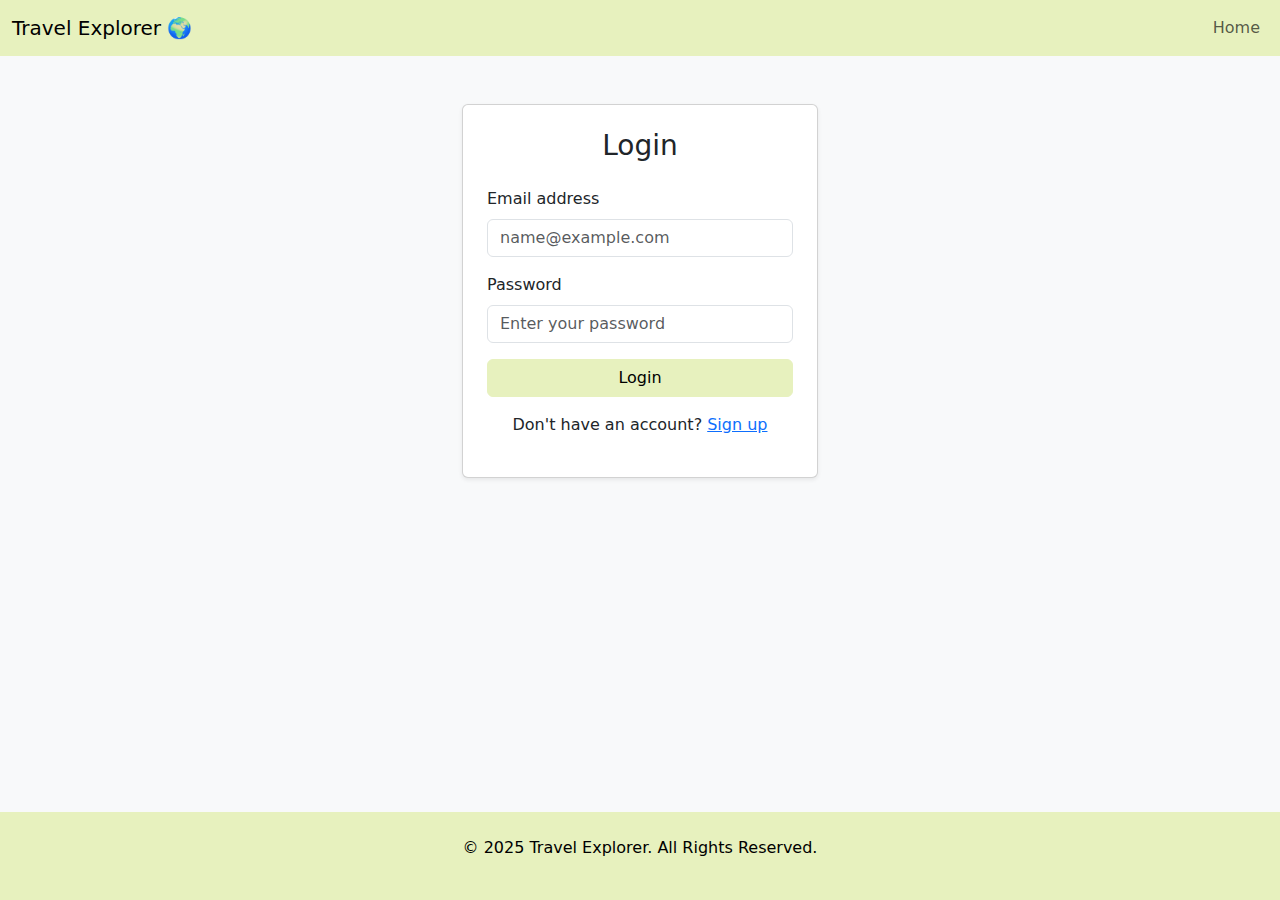
<file: login.html>
<!DOCTYPE html>
<html lang="en">

<head>
    <meta charset="UTF-8">
    <meta name="viewport" content="width=device-width, initial-scale=1.0">
    <title>Login - Travel Explorer</title>
    <link href="https://cdn.jsdelivr.net/npm/bootstrap@5.3.3/dist/css/bootstrap.min.css" rel="stylesheet">
    <link rel="stylesheet" href="style.css">
    <link rel="stylesheet" href="https://cdnjs.cloudflare.com/ajax/libs/font-awesome/6.0.0-beta3/css/all.min.css">
</head>

<body class="bg-light">

    <nav class="navbar navbar-expand-lg navbar-light custom-navbar">
        <div class="container-fluid">
            <a class="navbar-brand" href="index.html">Travel Explorer 🌍</a>
            <button class="navbar-toggler" type="button" data-bs-toggle="collapse" data-bs-target="#navbarNav"
                aria-controls="navbarNav" aria-expanded="false" aria-label="Toggle navigation">
                <span class="navbar-toggler-icon"></span>
            </button>
            <div class="collapse navbar-collapse" id="navbarNav">
                <ul class="navbar-nav ms-auto">
                    <li class="nav-item">
                        <a class="nav-link" href="index.html">Home</a>
                    </li>
                </ul>
            </div>
        </div>
    </nav>

    <div class="container py-5">
        <div class="row justify-content-center">
            <div class="col-md-6 col-lg-4">
                <div class="card shadow-sm">
                    <div class="card-body p-4">
                        <h3 class="text-center mb-4">Login</h3>
                        <form>
                            <div class="mb-3">
                                <label for="email" class="form-label">Email address</label>
                                <input type="email" class="form-control" id="email" placeholder="name@example.com"
                                    required>
                            </div>
                            <div class="mb-3">
                                <label for="password" class="form-label">Password</label>
                                <input type="password" class="form-control" id="password"
                                    placeholder="Enter your password" required>
                            </div>
                            <div class="d-grid gap-2">
                                <button type="submit" class="btn btn-custom-nav">Login</button>
                            </div>
                        </form>
                        <div class="text-center mt-3">
                            <p>Don't have an account? <a href="signup.html">Sign up</a></p>
                        </div>
                    </div>
                </div>
            </div>
        </div>
    </div>

    <footer class="bg-custom-nav text-dark py-4 mt-auto fixed-bottom">
        <div class="container text-center">
            <p>&copy; 2025 Travel Explorer. All Rights Reserved.</p>
        </div>
    </footer>

    <script src="https://cdn.jsdelivr.net/npm/bootstrap@5.3.3/dist/js/bootstrap.bundle.min.js"></script>
</body>

</html>
</file>
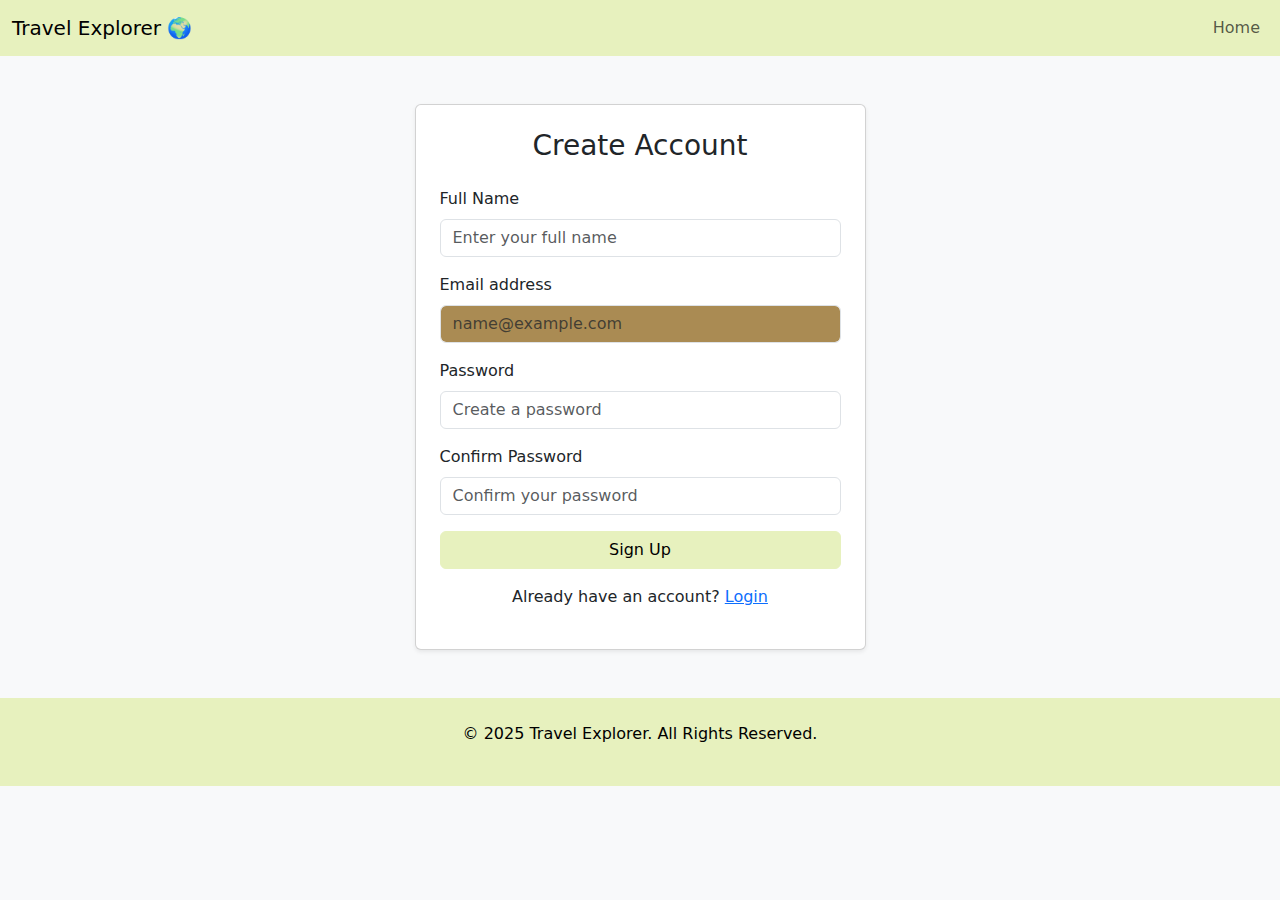
<file: signup.html>
<!DOCTYPE html>
<html lang="en">

<head>
    <meta charset="UTF-8">
    <meta name="viewport" content="width=device-width, initial-scale=1.0">
    <title>Sign Up - Travel Explorer</title>
    <link href="https://cdn.jsdelivr.net/npm/bootstrap@5.3.3/dist/css/bootstrap.min.css" rel="stylesheet">
    <link rel="stylesheet" href="style.css">
    <link rel="stylesheet" href="https://cdnjs.cloudflare.com/ajax/libs/font-awesome/6.0.0-beta3/css/all.min.css">
</head>

<body class="bg-light">

    <nav class="navbar navbar-expand-lg navbar-light custom-navbar">
        <div class="container-fluid">
            <a class="navbar-brand" href="index.html">Travel Explorer 🌍</a>
            <button class="navbar-toggler" type="button" data-bs-toggle="collapse" data-bs-target="#navbarNav"
                aria-controls="navbarNav" aria-expanded="false" aria-label="Toggle navigation">
                <span class="navbar-toggler-icon"></span>
            </button>
            <div class="collapse navbar-collapse" id="navbarNav">
                <ul class="navbar-nav ms-auto">
                    <li class="nav-item">
                        <a class="nav-link" href="index.html">Home</a>
                    </li>
                </ul>
            </div>
        </div>
    </nav>

    <div class="container py-5">
        <div class="row justify-content-center">
            <div class="col-md-6 col-lg-5">
                <div class="card shadow-sm">
                    <div class="card-body p-4">
                        <h3 class="text-center mb-4">Create Account</h3>
                        <form>
                            <div class="mb-3">
                                <label for="name" class="form-label">Full Name</label>
                                <input type="text" class="form-control" id="name" placeholder="Enter your full name"
                                    required>
                            </div>
                            <div class="mb-3">
                                <label for="email" class="form-label">Email address</label>
                                <input type="email" class="form-control bg-brown-custom" id="email"
                                    placeholder="name@example.com" required>
                            </div>
                            <div class="mb-3">
                                <label for="password" class="form-label">Password</label>
                                <input type="password" class="form-control" id="password"
                                    placeholder="Create a password" required>
                            </div>
                            <div class="mb-3">
                                <label for="confirmPassword" class="form-label">Confirm Password</label>
                                <input type="password" class="form-control" id="confirmPassword"
                                    placeholder="Confirm your password" required>
                            </div>
                            <div class="d-grid gap-2">
                                <button type="submit" class="btn btn-custom-nav">Sign Up</button>
                            </div>
                        </form>
                        <div class="text-center mt-3">
                            <p>Already have an account? <a href="login.html">Login</a></p>
                        </div>
                    </div>
                </div>
            </div>
        </div>
    </div>

    <footer class="bg-custom-nav text-dark py-4 mt-auto">
        <div class="container text-center">
            <p>&copy; 2025 Travel Explorer. All Rights Reserved.</p>
        </div>
    </footer>

    <script src="https://cdn.jsdelivr.net/npm/bootstrap@5.3.3/dist/js/bootstrap.bundle.min.js"></script>
</body>

</html>
</file>
<file: style.css>
/* Custom CSS for Travel Explorer */

/* Hero Section Styling (index.html) */
.hero-section {
    background: url('image/bg india.jpg') no-repeat center center/cover;
    height: 80vh;
    /* 80% of the viewport height */
    position: relative;
}

/* Optional overlay for better text readability */
.hero-section::before {
    content: '';
    position: absolute;
    top: 0;
    left: 0;
    right: 0;
    bottom: 0;
    background: rgba(0, 0, 0, 0.4);
    /* Dark overlay */
}

.hero-section>div {
    z-index: 10;
    /* Ensures text is above the overlay */
}

/* Card Styling */
.card {
    transition: transform 0.3s ease-in-out;
}

.card:hover {
    transform: translateY(-5px);
    /* Lift card on hover */
}

/* Tour Plan Cards (state_maharashtra.html) */
.card-header h4 {
    margin-top: 0;
}

/* Custom Navbar Color */
.custom-navbar {
    background-color: #e7f1be !important;
}

/* Custom Brown Color */
.bg-brown-custom {
    background-color: #aa8b53 !important;
}

/* Custom Brown Button */
.btn-brown {
    background-color: #aa8b53;
    border-color: #aa8b53;
    color: white;
}

.btn-brown:hover {
    background-color: #8f7545;
    /* Slightly darker shade for hover */
    border-color: #8f7545;
    color: white;
}

/* Custom Navbar Color Button */
.btn-custom-nav {
    background-color: #e7f1be;
    border-color: #e7f1be;
    color: black;
    /* Dark text for light background */
}

.btn-custom-nav:hover {
    background-color: #d4e0a0;
    /* Slightly darker shade for hover */
    border-color: #d4e0a0;
    color: black;
}

/* Custom Navbar Color Background (for Footer) */
.bg-custom-nav {
    background-color: #e7f1be !important;
    color: black !important;
    /* Ensure text is visible */
}

/* ========== CART SYSTEM STYLES ========== */

/* Cart Icon in Navbar */
.cart-icon {
    position: relative;
    cursor: pointer;
    font-size: 1.5rem;
    color: #333;
    transition: color 0.3s ease;
}

.cart-icon:hover {
    color: #aa8b53;
}

/* Cart Badge Counter */
.cart-badge {
    position: absolute;
    top: -8px;
    right: -10px;
    background-color: #dc3545;
    color: white;
    border-radius: 50%;
    width: 20px;
    height: 20px;
    display: flex;
    align-items: center;
    justify-content: center;
    font-size: 0.75rem;
    font-weight: bold;
}

/* Cart Modal Styles */
.cart-modal-body {
    max-height: 400px;
    overflow-y: auto;
}

.cart-item {
    border-bottom: 1px solid #e0e0e0;
    padding: 15px 0;
    transition: background-color 0.2s ease;
}

.cart-item:hover {
    background-color: #f8f9fa;
}

.cart-item:last-child {
    border-bottom: none;
}

.cart-item-title {
    font-weight: 600;
    color: #333;
    margin-bottom: 5px;
}

.cart-item-details {
    font-size: 0.9rem;
    color: #666;
}

.cart-item-price {
    font-size: 1.1rem;
    font-weight: bold;
    color: #aa8b53;
}

.cart-remove-btn {
    padding: 5px 10px;
    font-size: 0.85rem;
}

.cart-total {
    font-size: 1.3rem;
    font-weight: bold;
    color: #333;
    border-top: 2px solid #aa8b53;
    padding-top: 15px;
    margin-top: 15px;
}

.empty-cart-message {
    text-align: center;
    padding: 40px 20px;
    color: #999;
}

.empty-cart-message i {
    font-size: 3rem;
    margin-bottom: 15px;
}

/* ========== RATING SYSTEM STYLES ========== */

/* Star Rating Container */
.rating-container {
    display: flex;
    align-items: center;
    gap: 10px;
    margin: 10px 0;
}

.stars {
    display: inline-flex;
    gap: 3px;
}

.star {
    font-size: 1.2rem;
    color: #ddd;
    cursor: pointer;
    transition: color 0.2s ease, transform 0.2s ease;
}

.star.filled {
    color: #ffc107;
}

.star:hover {
    transform: scale(1.2);
}

/* Interactive star rating */
.stars.interactive .star:hover,
.stars.interactive .star:hover~.star {
    color: #ffc107;
}

.rating-info {
    font-size: 0.9rem;
    color: #666;
    margin-left: 5px;
}

.rating-average {
    font-weight: bold;
    color: #333;
}

.rating-count {
    color: #999;
}

/* Rating display in cards */
.card .rating-container {
    margin-top: 10px;
    padding-top: 10px;
    border-top: 1px solid #e0e0e0;
}

/* Rate this package section */
.rate-package {
    margin-top: 15px;
    padding: 15px;
    background-color: #f8f9fa;
    border-radius: 8px;
}

.rate-package-title {
    font-size: 0.95rem;
    font-weight: 600;
    margin-bottom: 10px;
    color: #333;
}

/* Add to Cart Button Styles */
.btn-add-to-cart {
    background-color: #28a745;
    border-color: #28a745;
    color: white;
    transition: all 0.3s ease;
}

.btn-add-to-cart:hover {
    background-color: #218838;
    border-color: #1e7e34;
    color: white;
    transform: translateY(-2px);
    box-shadow: 0 4px 8px rgba(0, 0, 0, 0.2);
}

.btn-add-to-cart:active {
    transform: translateY(0);
}

/* Responsive adjustments */
@media (max-width: 768px) {
    .cart-icon {
        font-size: 1.3rem;
    }

    .star {
        font-size: 1rem;
    }

    .cart-modal-body {
        max-height: 300px;
    }
}
</file>
